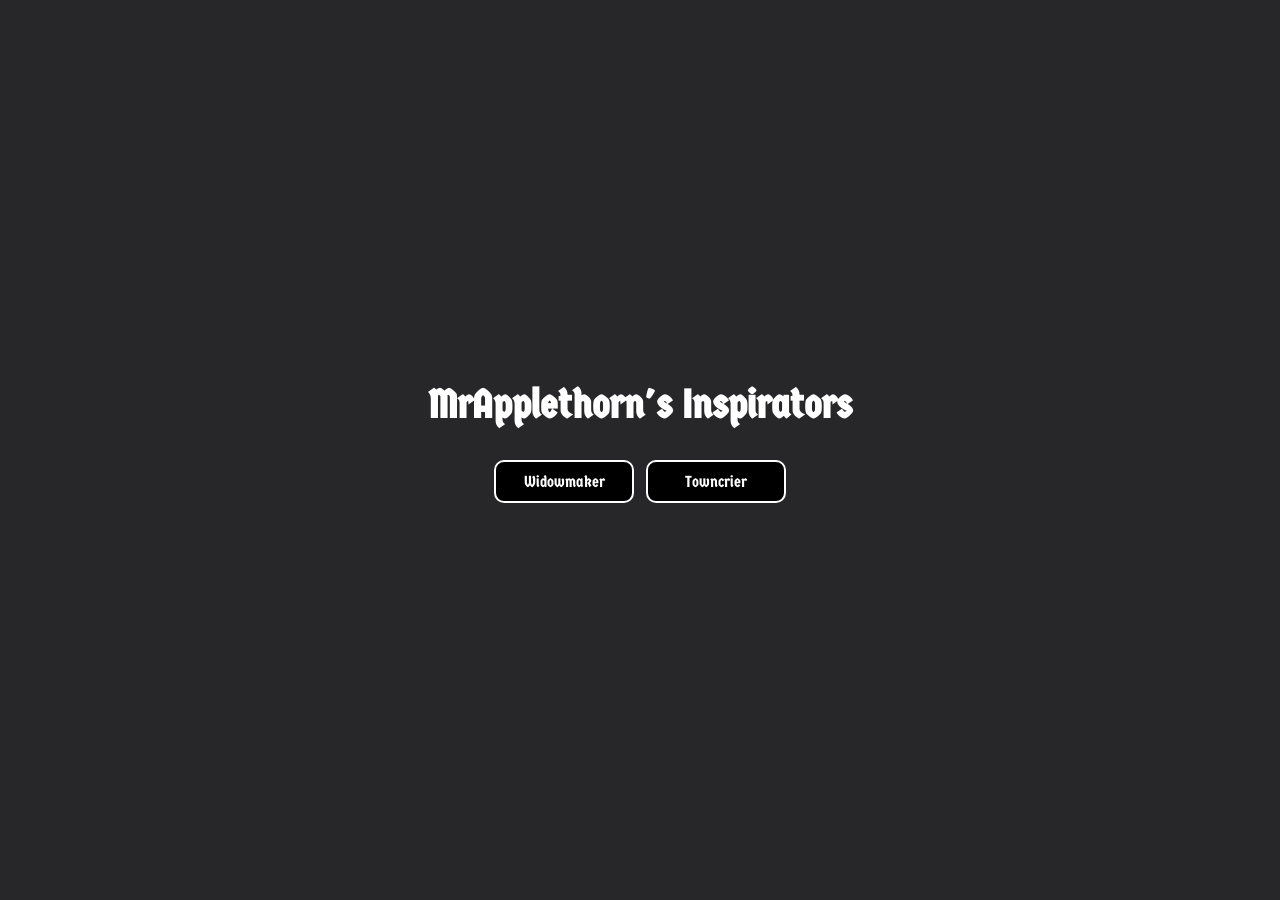
<file: index.html>
<!DOCTYPE html>
<html>
  <head>
    <title>MrApplethorn's Inspirators</title>

    <meta name="viewport" content="width=device-width, initial-scale=1.0">

    <link rel="preconnect" href="https://fonts.googleapis.com">
    <link rel="preconnect" href="https://fonts.gstatic.com" crossorigin>
    <link href="https://fonts.googleapis.com/css2?family=Germania+One&display=swap" rel="stylesheet">
    
    <link rel="stylesheet" href="styles.css">
  </head>
  
  <body>
    <div class="container">
      <h1>MrApplethorn's Inspirators</h1>
      <div class="link-buttons">
        <a class="link" href="widowmaker.html">Widowmaker</a>
        <a class="link" href="towncrier.html">Towncrier</a>
      </div>
    </div>
  </body>
</html>
</file>
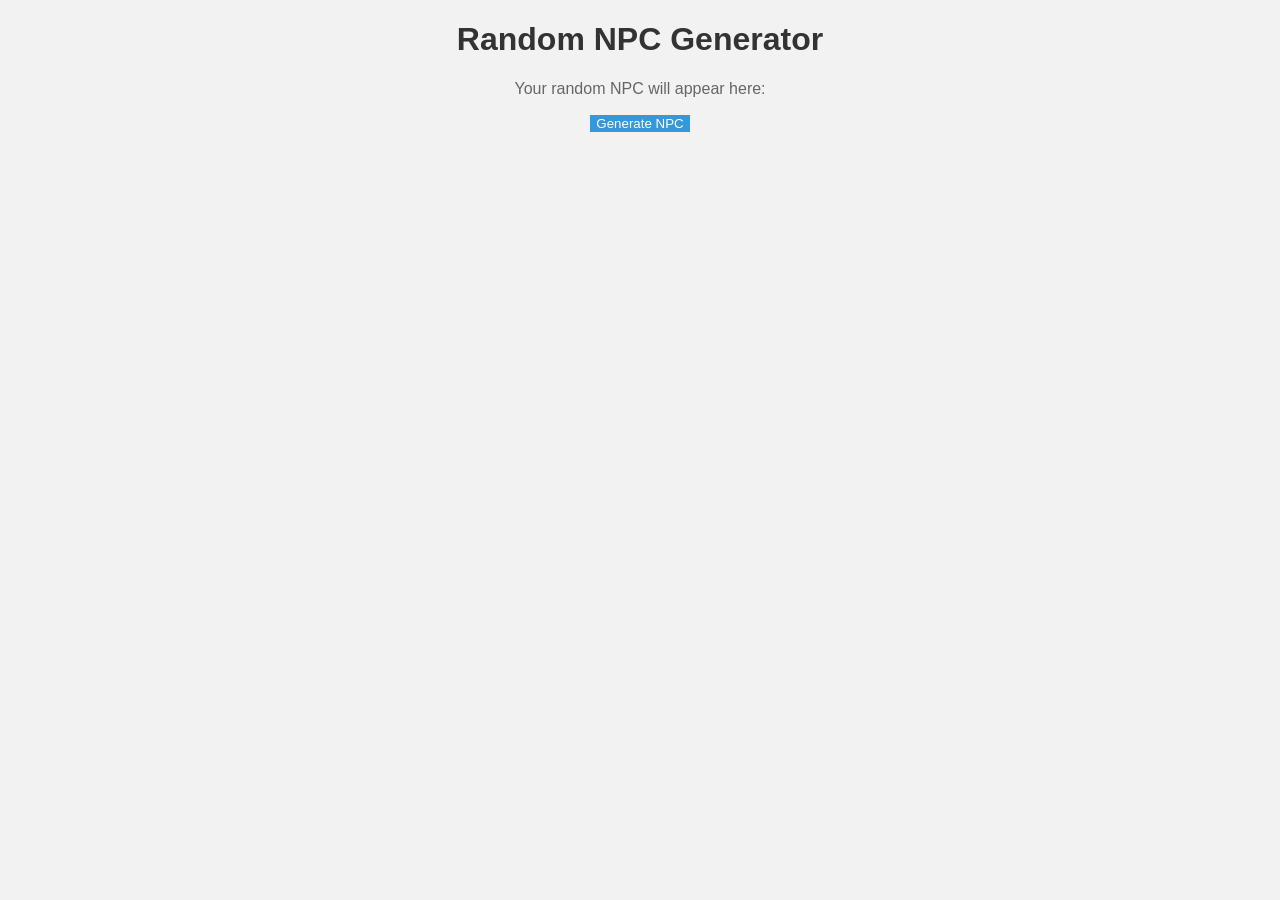
<file: home.html>
<!DOCTYPE html>
<html>
  <head>
    <title>Random NPC Generator</title>
    <style>
      body {
        font-family: Arial, sans-serif;
        background-color: #f2f2f2;
        text-align: center;
        margin: 0;
        padding: 0;
      }
      h1 {
        color: #333;
      }
      p {
        font-size: 18 px;
        color: #666;
      }
      button {
        background-color: #3498db;
        color: #fff;
        border: none;
        padding: 10 px 20 px;
        font-size: 16 px;
        cursor: pointer;
        transitionL background-color 0.3s ease;
      }
      button:hover {
        background-color: #2980b9;
    </style>
  </head>
  <body>
    <h1>Random NPC Generator</h1>
    <p>Your random NPC will appear here:</p>
    <button id="generateButton">Generate NPC</button>
    <!-- JavaScript code goes here -->
    <script>
      // Define an array of words
      const words = ["apple", "banana", "cherry", "date", "elderberry", "fig", "grape"];
      // Get a reference to the button element
      const generateButton = document.getElementById("generateButton");
      // Function to generate a random word
      function generateRandomWord() {
      const randomIndex = Math.floor(Math.random() * words.length);
      const randomWord = words[randomIndex];
      document.querySelector("p").textContent = `Random Word: ${randomWord}`;
      }
      // Attach an event listener to the button
      generateButton.addEventListener("click", generateRandomWord);
    </script>
  </body>
</html>
</file>
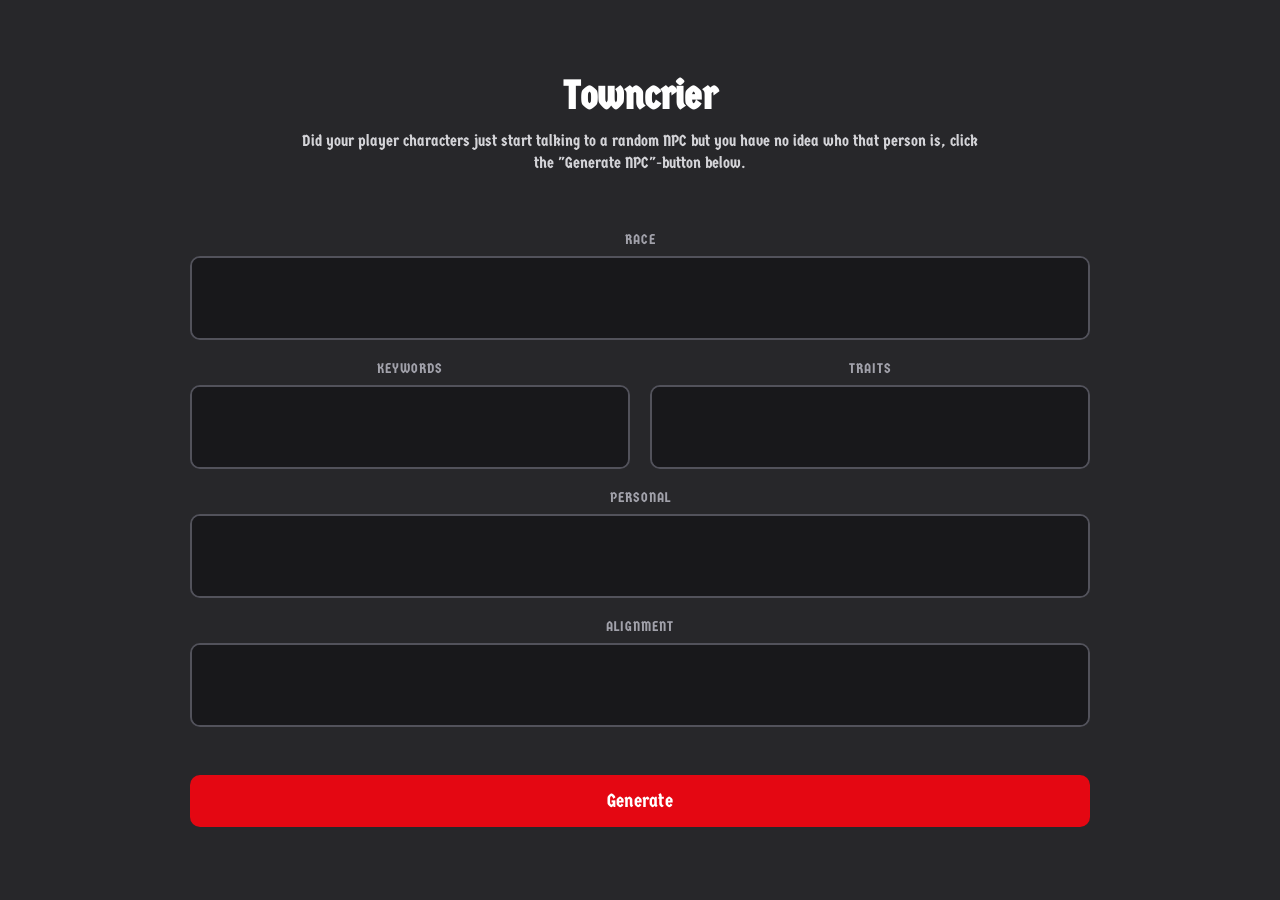
<file: towncrier.html>
<!DOCTYPE html>
<html>
  <head>
    <title>Towncrier</title>

    <meta name="viewport" content="width=device-width, initial-scale=1.0">

    <link rel="preconnect" href="https://fonts.googleapis.com">
    <link rel="preconnect" href="https://fonts.gstatic.com" crossorigin>
    <link href="https://fonts.googleapis.com/css2?family=Germania+One&display=swap" rel="stylesheet">

    <link rel="icon" type="image/svg+xml" href="towncrier_favicon.svg">
    
    <link rel="stylesheet" href="styles.css">
  </head>
  
  <body>
    <div class="container">
      <h1>Towncrier</h1>
      <p class="intro-text">Did your player characters just start talking to a random NPC but you have no idea who that person is, click the "Generate NPC"-button below.</p>
      <div class="reel-wrapper">
        <div class="reels">
          <!-- This stays empty, JavaScript fills it -->
        </div>
      </div>
      <button id="generateButton">Generate</button>
    </div>
    
    <script src="towncrier_dataset.js"></script>
    <script src="config.js"></script>
  </body>
</html>
</file>
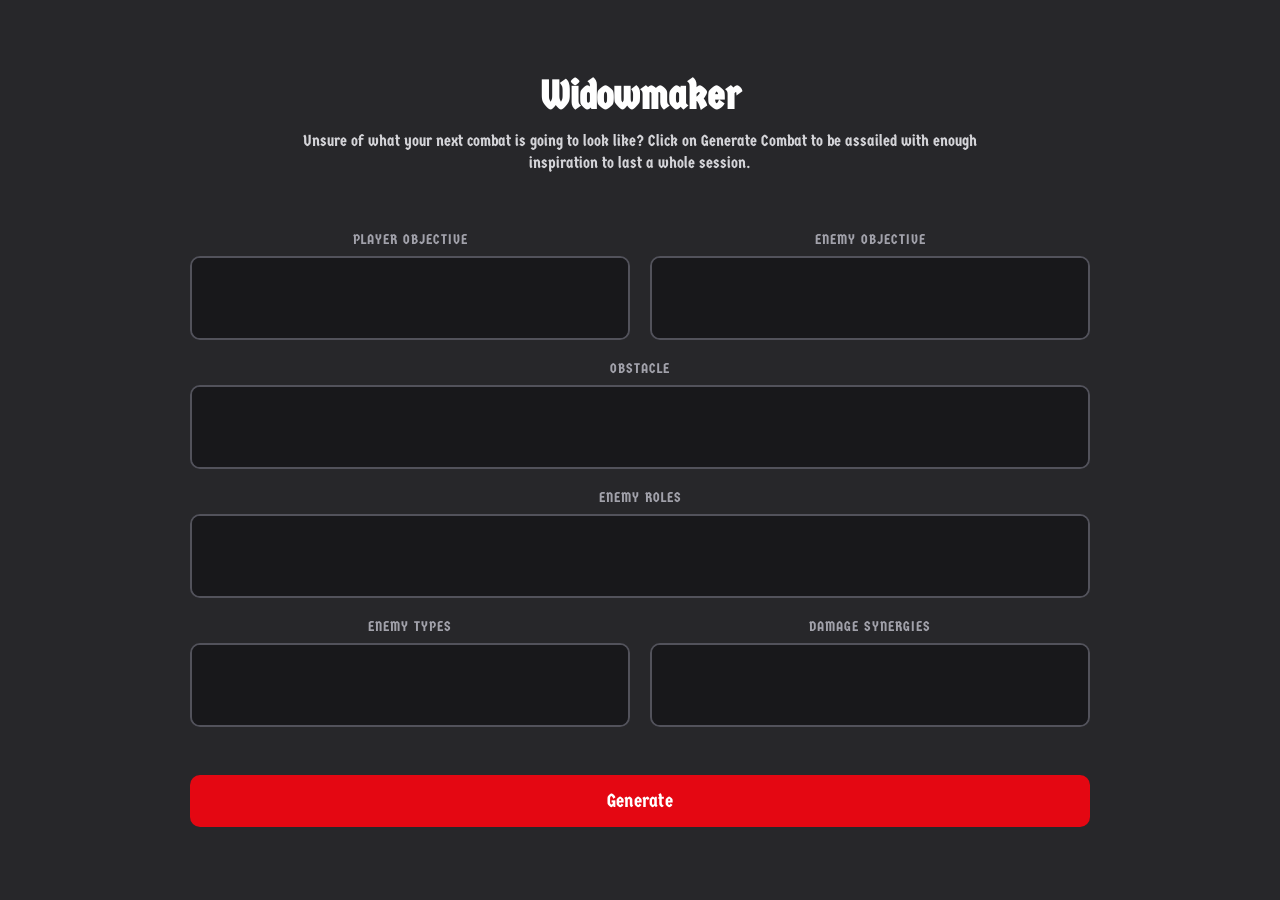
<file: widowmaker.html>
<!DOCTYPE html>
<html>
  <head>
    <title>Widowmaker</title>

    <meta name="viewport" content="width=device-width, initial-scale=1.0">

    <link rel="preconnect" href="https://fonts.googleapis.com">
    <link rel="preconnect" href="https://fonts.gstatic.com" crossorigin>
    <link href="https://fonts.googleapis.com/css2?family=Germania+One&display=swap" rel="stylesheet">

    <link rel="icon" type="image/svg+xml" href="widowmaker_favicon.svg">
    
    <link rel="stylesheet" href="styles.css">
  </head>
  
  <body>
    <div class="container">
      <h1>Widowmaker</h1>
      <p class="intro-text">Unsure of what your next combat is going to look like? Click on Generate Combat to be assailed with enough inspiration to last a whole session.</p>
      <div class="reel-wrapper">
        <div class="reels">
          <!-- This stays empty, JavaScript fills it -->
        </div>
      </div>
      <button id="generateButton">Generate</button>
    </div>
    
    <script src="widowmaker_dataset.js"></script>
    <script src="config.js"></script>
  </body>
</html>
</file>
<file: styles.css>
/* ===== GLOBAL STYLES ===== */
body {
  font-family: 'Germania One', sans-serif;
  background-color: #27272a;
  color: #fff;
  margin: 0;
  padding: 0;
}

.container {
  width: 90%;
  max-width: 900px;
  text-align: center;
  margin: 0 auto;
  padding: 20px 0;
  display: flex;
  flex-direction: column;
  align-items: center;
  justify-content: center;
  min-height: 100vh;
  box-sizing: border-box;
}

h1 {
  font-size: 2rem;
  margin-bottom: 1rem;
  margin-top: 0;
}

.intro-text {
  max-width: 680px;
  margin: -0.35rem auto 1.5rem;
  color: #d4d4d8;
  font-size: 1rem;
  line-height: 1.4;
}

.section-divider {
  width: 100%;
  border: 0;
  border-top: 1px solid #52525b;
  margin: 1.5rem 0 2rem;
}

/* ===== BUTTONS & LINKS ===== */
button {
  font-family: 'Germania One', sans-serif;
}

button#generateButton {
  width: 100%;
  padding: 15px;
  font-size: 1.2rem;
  font-family: 'Germania One', sans-serif;
  border-radius: 10px;
  border: none;
  background-color: #e40712;
  color: #fff;
  cursor: pointer;
  transition: background-color 0.3s ease, transform 0.1s ease;
  margin-top: 1rem;
}

button#generateButton:active {
  transform: scale(0.98);
}

button#generateButton:hover {
  background-color: #232b2f;
}

button#generateButton:disabled {
  opacity: 0.6;
  cursor: not-allowed;
}

.link-buttons {
  display: flex;
  gap: 12px;
  justify-content: center;
  margin: 1rem 0;
  flex-wrap: wrap;
}

.link {
  box-sizing: border-box;
  display: inline-flex;
  align-items: center;
  justify-content: center;
  flex: 0 1 auto;
  min-width: 140px;
  max-width: 180px;
  padding: 10px 14px;
  font-size: 1rem;
  font-family: 'Germania One', sans-serif;
  border-radius: 10px;
  border: 2px solid #fff;
  background-color: #000;
  color: #fff;
  cursor: pointer;
  text-decoration: none;
  transition: background-color 0.3s ease, transform 0.1s ease;
}

.link:hover {
  background-color: #18181b;
}

.link:active {
  transform: scale(0.98);
}

/* ===== WIDOWMAKER & TOWNCRIER: REEL STYLES ===== */
.reels {
  display: grid;
  grid-template-columns: repeat(2, 1fr);
  gap: 12px;
  justify-content: center;
  margin: 2rem 0;
  width: 100%;
}

.reels:first-of-type {
  margin-bottom: 2rem;
}

.reels:last-of-type {
  margin-top: 2rem;
}

.reel-wrapper > .reels {
  display: grid;
  grid-template-columns: 1fr 1fr;
  gap: 20px;
  margin: 2rem 0;
}

.reel-outer {
  background: #18181b;
  border: 2px solid #52525b;
  border-radius: 10px;
  height: 80px;
  overflow: hidden;
  position: relative;
  z-index: 2;
  cursor: pointer;
  transition: height 0.3s ease;
}

.reel-outer.expanded {
  height: auto;
}

.reel-outer.wide {
  margin-top: 0;
}

.reel-wrapper-item.wide {
  grid-column: 1 / -1;
  width: 100%;
}

.reel-outer::before,
.reel-outer::after {
  content: '';
  position: absolute;
  left: 0;
  right: 0;
  height: 22px;
  z-index: 2;
  pointer-events: none;
}

.reel-outer::before {
  top: 0;
  background: linear-gradient(to bottom, #18181b, transparent);
}

.reel-outer::after {
  bottom: 0;
  background: linear-gradient(to top, #18181b, transparent);
}

.reel-inner {
  position: absolute;
  top: 0;
  left: 0;
  right: 0;
  display: flex;
  flex-direction: column;
}

.reel-item {
  height: 80px;
  display: flex;
  align-items: center;
  justify-content: center;
  flex-wrap: wrap;
  gap: 4px;
  font-size: 1.2rem;
  color: #fff;
  padding: 0 8px;
  text-align: center;
  line-height: 1.2;
  flex-shrink: 0;
}

.separator {
  color: #a1a1aa;
}

.reel-wrapper {
  display: flex;
  flex-direction: column;
  gap: 6px;
  width: 100%;
}

.reel-wrapper-item {
  display: flex;
  flex-direction: column;
  gap: 8px;
}

.reel-wrapper-item .reel-label {
  text-align: center;
  margin: 0;
}

.reel-label {
  font-size: 0.9rem;
  letter-spacing: 1px;
  color: #a1a1aa;
  text-transform: uppercase;
}

/* ===== WIDOWMAKER: INFO BUTTON & DESCRIPTION PANEL ===== */
.info-btn {
  display: inline-flex;
  align-items: center;
  justify-content: center;
  width: 20px;
  height: 20px;
  padding: 0;
  font-size: 0.75rem;
  font-family: 'Germania One', sans-serif;
  border-radius: 50%;
  border: none;
  background-color: #2563eb;
  color: #fff;
  cursor: pointer;
  transition: background-color 0.2s ease, transform 0.1s ease;
  flex-shrink: 0;
  vertical-align: middle;
}

.info-btn:hover {
  background-color: #1d4ed8;
  transform: scale(1.1);
}

.info-btn:active {
  transform: scale(0.95);
}

.overlay-panel {
  position: absolute;
  top: 50%;
  left: 50%;
  right: 0;
  transform: translate(-50%, -50%);
  width: 90%;
  max-width: 500px;
  bottom: auto;
  background-color: rgba(24, 24, 27, 0.95);
  display: flex;
  flex-direction: column;
  align-items: center;
  justify-content: center;
  border-radius: 8px;
  opacity: 0;
  pointer-events: none;
  transition: opacity 0.3s ease;
  z-index: 10;
  overflow-y: auto;
  min-height: auto;
  max-height: 80vh;
  padding: 1.5rem;
}

.overlay-panel.active {
  opacity: 1;
  pointer-events: auto;
}

.overlay-panel strong {
  display: block;
  margin-bottom: 4px;
  font-size: 1.2rem;
}

.overlay-panel p {
  margin: 0;
  font-size: 1rem;
  line-height: 1.6;
}

.overlay-panel hr {
  border: 0;
  border-top: 1px solid #fff;
  opacity: 0.25;
  margin: 10px 0;
}

/* ===== ORACLE: CARD STYLES ===== */
#resultContainer {
  margin-top: 30px;
  display: grid;
  grid-template-columns: repeat(auto-fill, minmax(280px, 1fr));
  gap: 20px;
  justify-items: center;
  margin-bottom: 2rem;
  width: 100%;
}

.card-wrapper {
  display: flex;
  flex-direction: column;
  align-items: center;
  margin-bottom: 2rem;
}

.card-stack-area {
  position: relative;
  width: 260px;
  height: 450px;
  flex-shrink: 0;
}

.card-placeholder,
.flip-card {
  position: absolute;
  top: 0;
  left: 0;
  width: 260px;
  height: 450px;
}

.card-placeholder {
  display: flex;
  align-items: center;
  justify-content: center;
  border: 2px dashed #52525b;
  text-align: center;
  padding: 10px;
  box-sizing: border-box;
}

.flip-card {
  perspective: 1000px;
  cursor: pointer;
  opacity: 0;
  transform: translate(0, 0) scale(0.8);
  transition: transform 0.6s cubic-bezier(.2,.8,.2,1), opacity 0.4s;
  filter: drop-shadow(0px 8px 16px rgba(0, 0, 0, 0.6));
}

.flip-card.dealt {
  opacity: 1;
  transform: translateY(0) rotate(0deg) scale(1);
}

.flip-inner {
  width: 100%;
  height: 100%;
  position: relative;
  transform-style: preserve-3d;
  transition: transform 0.6s;
}

.flip-card.flipped .flip-inner {
  transform: rotateY(180deg);
}

.card-front,
.card-back {
  position: absolute;
  width: 100%;
  height: 100%;
  backface-visibility: hidden;
  border-radius: 10px;
  top: 0;
  left: 0;
}

.card-front img {
  width: 100%;
  height: 100%;
  object-fit: cover;
}

.card-back {
  background: #18181b url('images/back.webp') center / cover no-repeat;
  color: white;
  transform: rotateY(180deg);
  padding: 30px;
  box-sizing: border-box;
  display: flex;
  flex-direction: column;
  justify-content: center;
  align-items: center;
  text-align: center;
}

.flip-card:hover {
  transform: scale(1.03);
}

.card-label {
  font-size: 22px;
  letter-spacing: 1px;
  text-transform: uppercase;
  margin-bottom: 12px;
  border: 2px solid #2563eb;
  border-radius: 6px;
  background: linear-gradient(145deg, #27272a, #18181b);
  color: #fff;
  box-shadow: 
    0 0 8px rgba(37, 99, 235, 0.4),
    inset 0 0 6px rgba(0,0,0,0.6);
  display: inline-block;
  position: relative;
  padding: 6px 14px;
}

.card-label::before,
.card-label::after {
  content: "";
  position: absolute;
  top: 50%;
  width: 10px;
  height: 10px;
  background: #2563eb;
  transform: translateY(-50%) rotate(45deg);
}

.card-label::before { 
  left: -6px; 
}

.card-label::after { 
  right: -6px; 
}

.card-title {
  font-size: 18px;
  margin-bottom: 12px;
}

.card-text {
  font-size: 14px;
  line-height: 1.5;
}

.card-delete {
  font-size: 16px;
  letter-spacing: 1px;
  border: 2px solid #e40712;
  border-radius: 6px;
  background: linear-gradient(145deg, #27272a, #18181b);
  color: #fff;
  box-shadow:
    0 0 8px rgba(228, 7, 18, 0.4),
    inset 0 0 6px rgba(0,0,0,0.6);
  display: inline-block;
  position: absolute;
  top: 30px;
  right: 30px;
  padding: 6px 10px;
  cursor: pointer;
  z-index: 10;
}

@keyframes pulse-border {
  0% { 
    box-shadow: 0 0 8px rgba(37, 99, 235, 0.4), inset 0 0 6px rgba(0,0,0,0.6), 0 0 0 0 rgba(37, 99, 235, 0.6); 
  }
  70% { 
    box-shadow: 0 0 8px rgba(37, 99, 235, 0.4), inset 0 0 6px rgba(0,0,0,0.6), 0 0 0 10px rgba(37, 99, 235, 0); 
  }
  100% { 
    box-shadow: 0 0 8px rgba(37, 99, 235, 0.4), inset 0 0 6px rgba(0,0,0,0.6), 0 0 0 0 rgba(37, 99, 235, 0); 
  }
}

.card-label.pulsing {
  animation: pulse-border 1.5s ease-out infinite;
}

/* ===== RESPONSIVE DESIGN ===== */
@media (min-width: 600px) {
  h1 {
    font-size: 2.5rem;
  }

  .reel-item {
    font-size: 1.4rem;
  }
}

@media (max-width: 768px) {
  .container {
    padding: 10px;
  }

  .card-wrapper {
    width: 80vw;
    align-items: center;
  }

  .card-stack-area {
    width: 80vw;
    height: calc(80vw * 1.73);
  }

  .card-placeholder,
  .flip-card {
    width: 80vw;
    height: calc(80vw * 1.73);
  }
}
</file>
